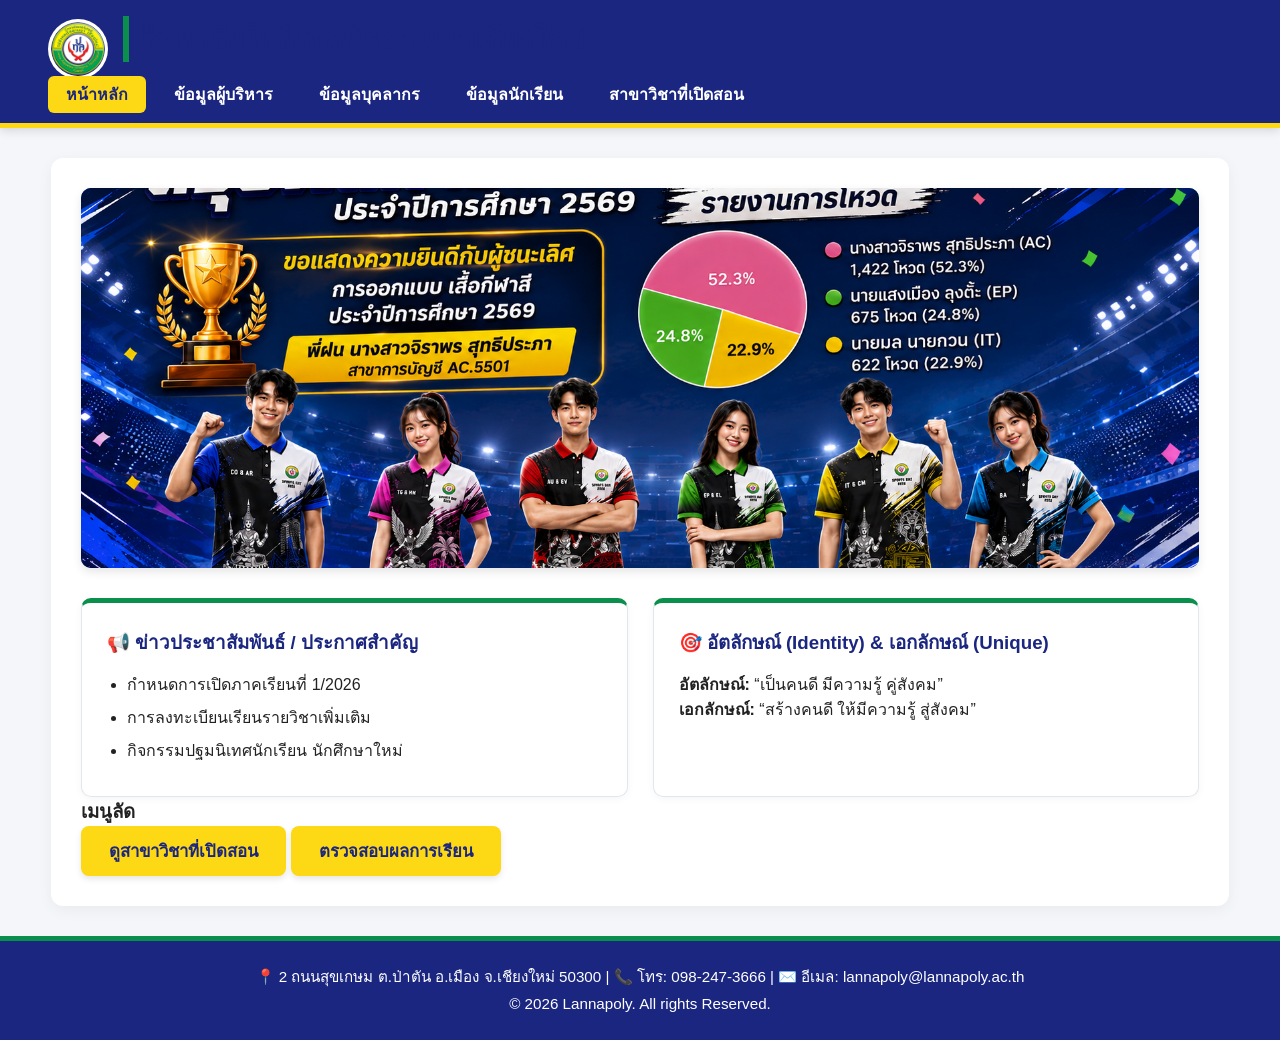
<file: index.html>
<!DOCTYPE html>
<html lang="th">
<head>
    <meta charset="UTF-8">
    <meta name="viewport" content="width=device-width, initial-scale=1.0">
    <title>หน้าหลัก - วิทยาลัยโปลิเทคนิคลานนาเชียงใหม่</title>
    <link rel="stylesheet" href="style.css">
</head>
<body>
    <header>
        <div class="logo-container">
            <img src="logo_lannapoly.png" alt="โลโก้สถานศึกษา" style="height: 60px; width: auto;">
            <h2>วิทยาลัยโปลิเทคนิคลานนาเชียงใหม่</h2>
        </div>
        <nav>
            <ul>
                <li><a href="index.html" class="active">หน้าหลัก</a></li>
                <li><a href="executive.html">ข้อมูลผู้บริหาร</a></li>
                <li><a href="staff.html">ข้อมูลบุคลากร</a></li>
                <li><a href="student.html">ข้อมูลนักเรียน</a></li>
                <li><a href="majors.html">สาขาวิชาที่เปิดสอน</a></li>
            </ul>
        </nav>
    </header>

    <div class="container">
        <!-- แบนเนอร์แสดงรูปภาพ - แก้ไขเครื่องหมายคำพูดปิดเรียบร้อยแล้ว -->
        <div class="banner">
            <img src="เสื้อ .png" alt="แบนเนอร์กิจกรรมวิทยาลัย">
        </div>

        <div class="grid-2">
            <section class="card">
                <h3>📢 ข่าวประชาสัมพันธ์ / ประกาศสำคัญ</h3>
                <ul>
                    <li>กำหนดการเปิดภาคเรียนที่ 1/2026</li>
                    <li>การลงทะเบียนเรียนรายวิชาเพิ่มเติม</li>
                    <li>กิจกรรมปฐมนิเทศนักเรียน นักศึกษาใหม่</li>
                </ul>
            </section>

            <section class="card">
                <h3>🎯 อัตลักษณ์ (Identity) & เอกลักษณ์ (Unique)</h3>
                <p><strong>อัตลักษณ์:</strong> “เป็นคนดี มีความรู้ คู่สังคม”</p>
                <p><strong>เอกลักษณ์:</strong> “สร้างคนดี ให้มีความรู้ สู่สังคม”</p>
            </section>
        </div>

        <div class="quick-links">
            <h3>เมนูลัด</h3>
            <a href="majors.html" class="btn">ดูสาขาวิชาที่เปิดสอน</a>
            <a href="student.html" class="btn">ตรวจสอบผลการเรียน</a>
        </div>
    </div>

    <footer>
        <p>📍 2 ถนนสุขเกษม ต.ป่าตัน อ.เมือง จ.เชียงใหม่ 50300 | 📞 โทร: 098-247-3666 | ✉️ อีเมล: lannapoly@lannapoly.ac.th</p>
        <p>© 2026 Lannapoly. All rights Reserved.</p>
    </footer>
</body>
</html>
</file>
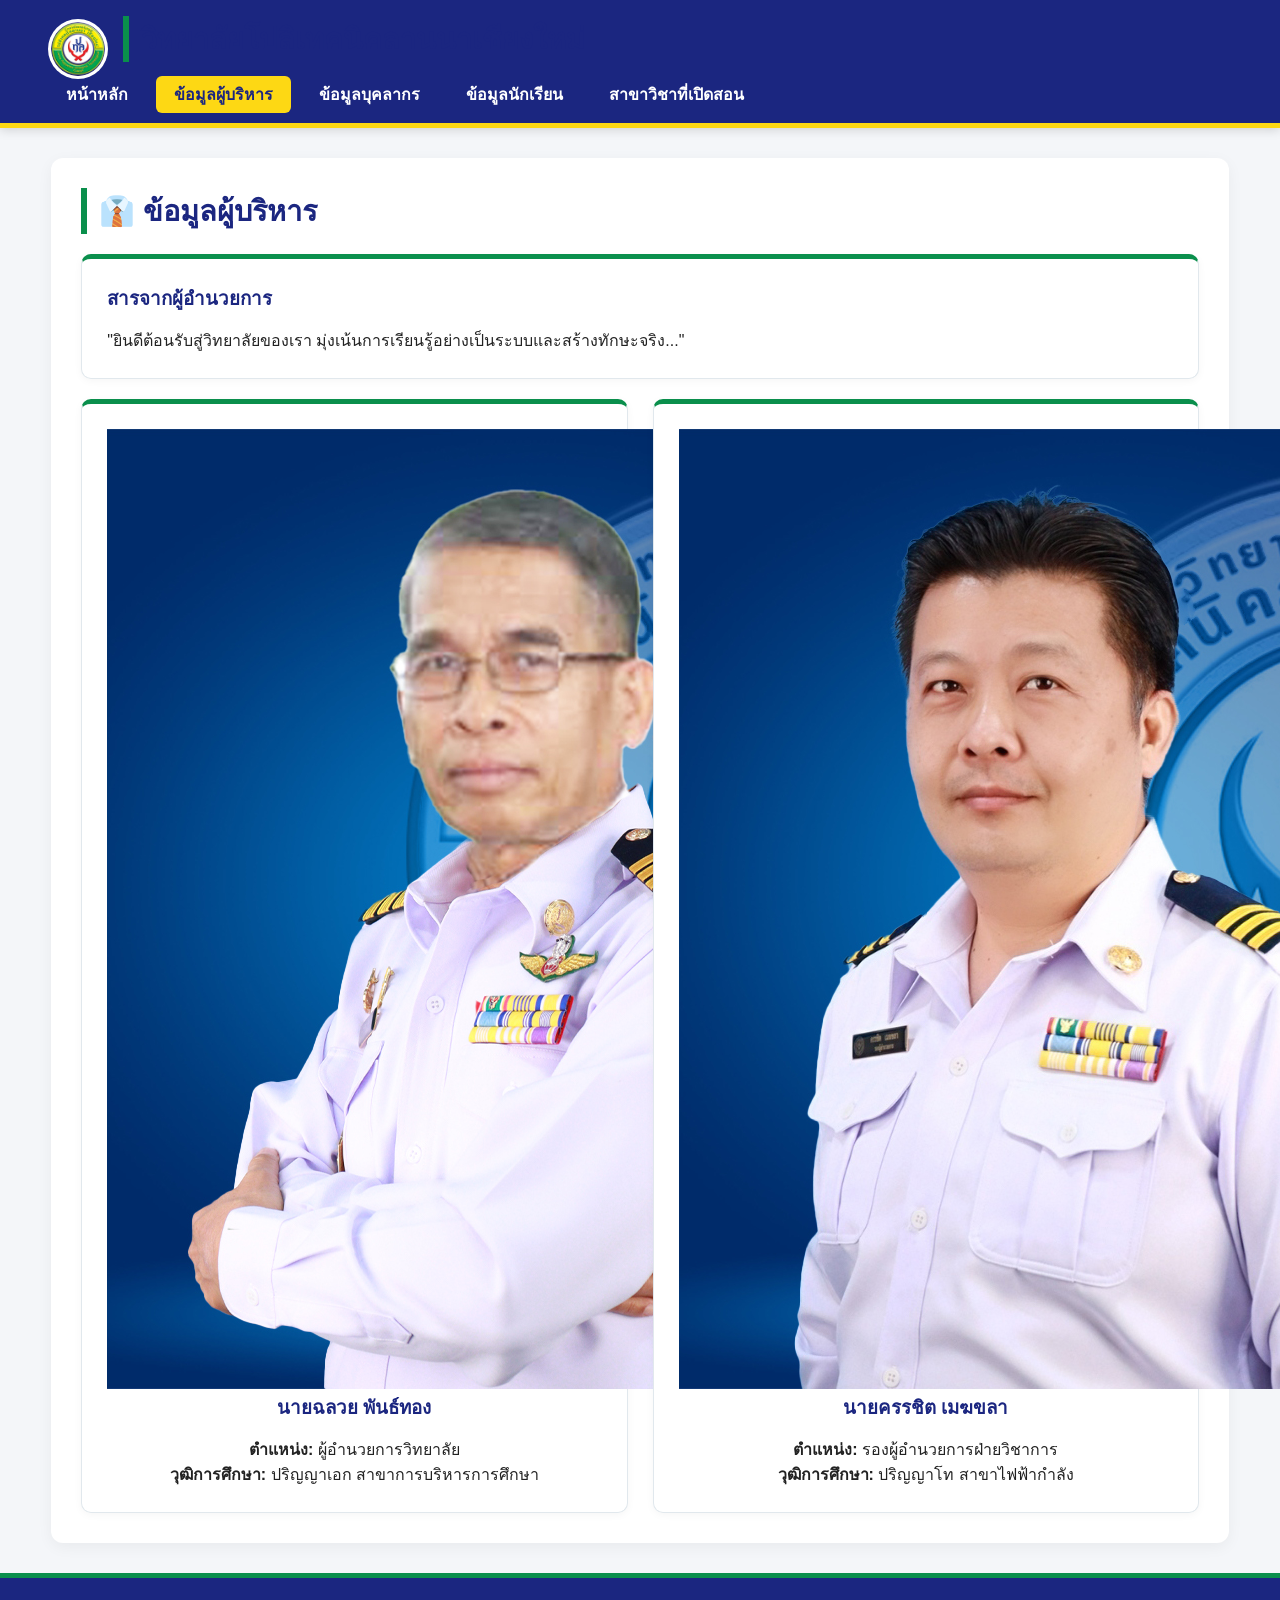
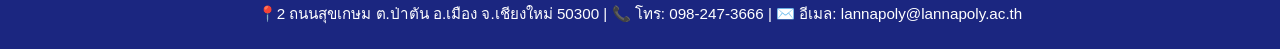
<file: executive.html>
<!DOCTYPE html>
<html lang="th">
<head>
    <meta charset="UTF-8">
    <meta name="viewport" content="width=device-width, initial-scale=1.0">
    <title>ข้อมูลผู้บริหาร</title>
    <link rel="stylesheet" href="style.css">
</head>
<body>
    <header>
        <div class="logo-container">
            <img src="logo_lannapoly.png" alt="โลโก้สถานศึกษา" style="height: 60px; width: auto;">
            <h2>วิทยาลัยโปลิเทคนิคลานนาเชียงใหม่</h2>
        </div>
        <nav>
            <ul>
                <li><a href="index.html">หน้าหลัก</a></li>
                <li><a href="executive.html" class="active">ข้อมูลผู้บริหาร</a></li>
                <li><a href="staff.html">ข้อมูลบุคลากร</a></li>
                <li><a href="student.html">ข้อมูลนักเรียน</a></li>
                <li><a href="majors.html">สาขาวิชาที่เปิดสอน</a></li>
            </ul>
        </nav>
    </header>

    <div class="container">
        <h2>👔 ข้อมูลผู้บริหาร</h2>
        
        <section class="card" style="margin-top:20px;">
            <h3>สารจากผู้อำนวยการ</h3>
            <p>"ยินดีต้อนรับสู่วิทยาลัยของเรา มุ่งเน้นการเรียนรู้อย่างเป็นระบบและสร้างทักษะจริง..."</p>
        </section>

        <div class="grid-2">
            <div class="card" style="text-align: center;">
                <img src="ผอ .jpg" alt="ผอ.">
                <h3>นายฉลวย พันธ์ทอง</h3>
                <p><strong>ตำแหน่ง:</strong> ผู้อำนวยการวิทยาลัย</p>
                <p><strong>วุฒิการศึกษา:</strong> ปริญญาเอก สาขาการบริหารการศึกษา</p>
            </div>
            <div class="card" style="text-align: center;">
                <img src="ปัญ .jpg" alt="รองผอ.">
                <h3>นายครรชิต เมฆขลา</h3>
                <p><strong>ตำแหน่ง:</strong> รองผู้อำนวยการฝ่ายวิชาการ</p>
                <p><strong>วุฒิการศึกษา:</strong> ปริญญาโท สาขาไฟฟ้ากำลัง</p>
            </div>
        </div>
    </div>

    <footer>
        <p>📍2 ถนนสุขเกษม ต.ป่าตัน อ.เมือง จ.เชียงใหม่ 50300 | 📞 โทร: 098-247-3666 | ✉️ อีเมล: lannapoly@lannapoly.ac.th </p>
    </footer>
</body>
</html>
</file>
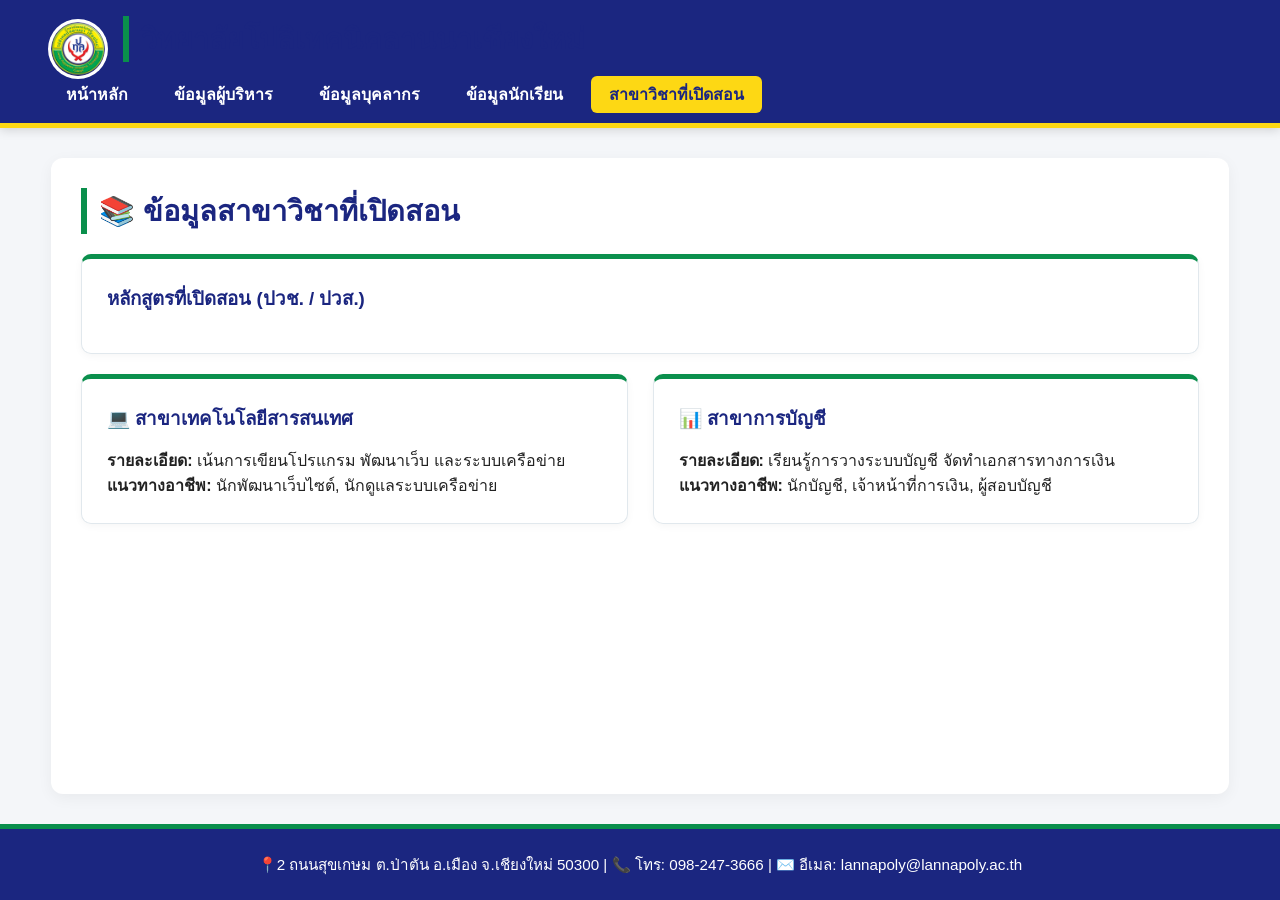
<file: majors.html>
<!DOCTYPE html>
<html lang="th">
<head>
    <meta charset="UTF-8">
    <meta name="viewport" content="width=device-width, initial-scale=1.0">
    <title>สาขาวิชาที่เปิดสอน</title>
    <link rel="stylesheet" href="style.css">
</head>
<body>
    <header>
        <div class="logo-container">
            <img src="logo_lannapoly.png" alt="โลโก้สถานศึกษา" style="height: 60px; width: auto;">
            <h2>วิทยาลัยโปลิเทคนิคลานนาเชียงใหม่</h2>
        </div>
        <nav>
            <ul>
                <li><a href="index.html">หน้าหลัก</a></li>
                <li><a href="executive.html">ข้อมูลผู้บริหาร</a></li>
                <li><a href="staff.html">ข้อมูลบุคลากร</a></li>
                <li><a href="student.html">ข้อมูลนักเรียน</a></li>
                <li><a href="majors.html" class="active">สาขาวิชาที่เปิดสอน</a></li>
            </ul>
        </nav>
    </header>

    <div class="container">
        <h2>📚 ข้อมูลสาขาวิชาที่เปิดสอน</h2>

        <div class="card" style="margin-top: 20px;">
            <h3>หลักสูตรที่เปิดสอน (ปวช. / ปวส.)</h3>
        </div>

        <div class="grid-2">
            <div class="card">
                <h3>💻 สาขาเทคโนโลยีสารสนเทศ</h3>
                <p><strong>รายละเอียด:</strong> เน้นการเขียนโปรแกรม พัฒนาเว็บ และระบบเครือข่าย</p>
                <p><strong>แนวทางอาชีพ:</strong> นักพัฒนาเว็บไซต์, นักดูแลระบบเครือข่าย</p>
            </div>
            <div class="card">
                <h3>📊 สาขาการบัญชี</h3>
                <p><strong>รายละเอียด:</strong> เรียนรู้การวางระบบบัญชี จัดทำเอกสารทางการเงิน</p>
                <p><strong>แนวทางอาชีพ:</strong> นักบัญชี, เจ้าหน้าที่การเงิน, ผู้สอบบัญชี</p>
            </div>
        </div>
    </div>

    <footer>
        <p>📍2 ถนนสุขเกษม ต.ป่าตัน อ.เมือง จ.เชียงใหม่ 50300 | 📞 โทร: 098-247-3666 | ✉️ อีเมล: lannapoly@lannapoly.ac.th</p>
    </footer>
</body>
</html>
</file>
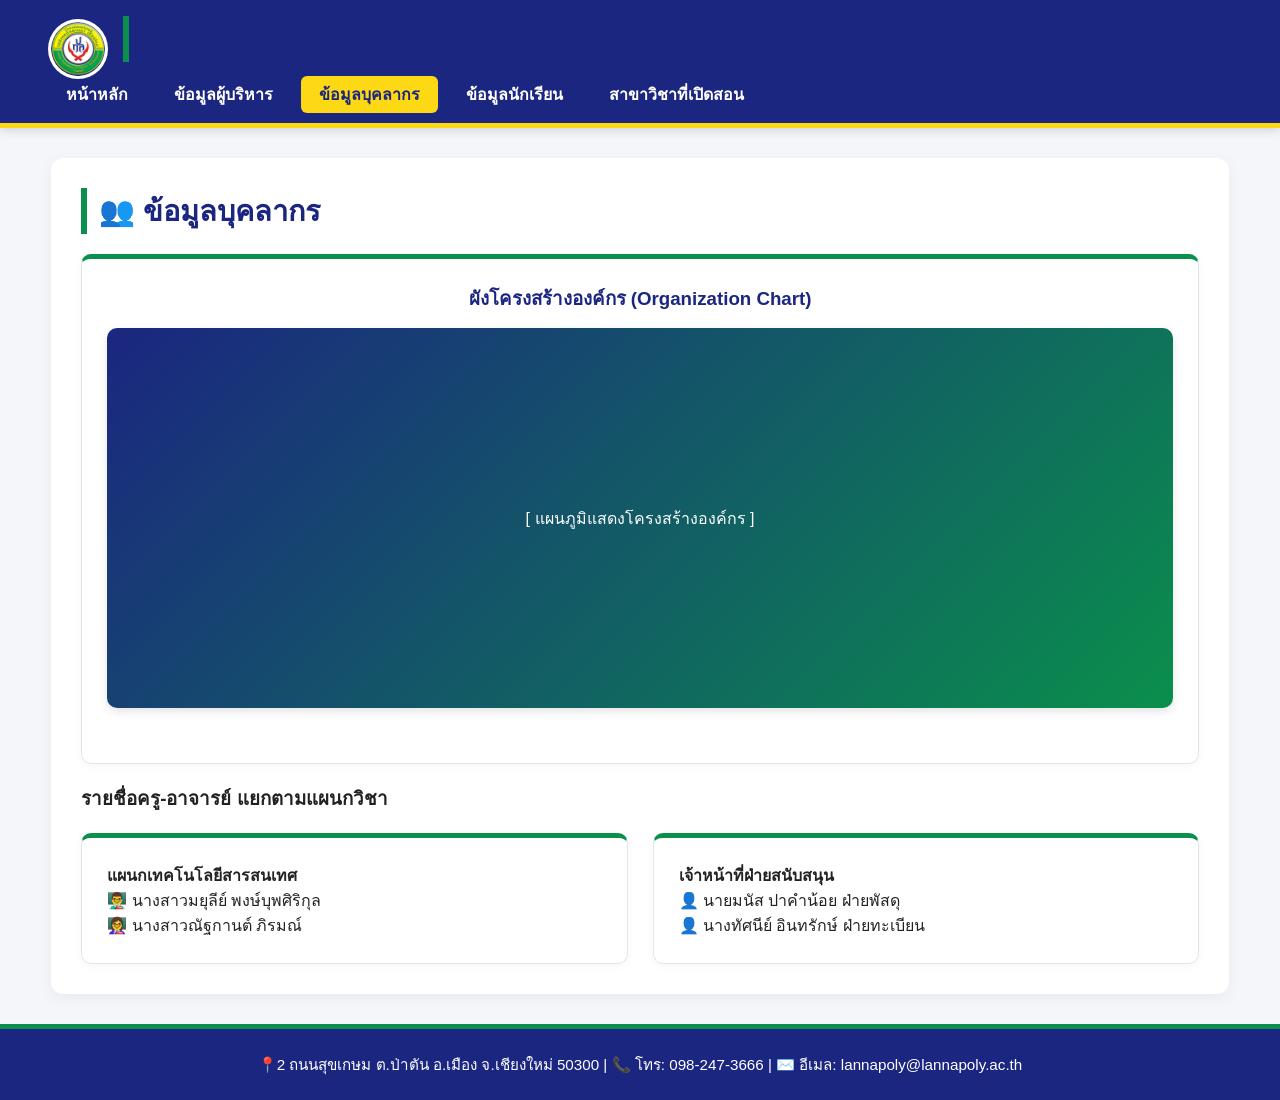
<file: staff.html>
<!DOCTYPE html>
<html lang="th">
<head>
    <meta charset="UTF-8">
    <meta name="viewport" content="width=device-width, initial-scale=1.0">
    <title>ข้อมูลบุคลากร</title>
    <link rel="stylesheet" href="style.css">
</head>
<body>
    <header>
        <div class="logo-container">
            <img src="logo_lannapoly.png" alt="โลโก้สถานศึกษา" style="height: 60px; width: auto;">
            <h2>วิทยาลัยโปลิเทคนิคลานนาเชียงใหม่</h2>
        </div>
        <nav>
            <ul>
                <li><a href="index.html">หน้าหลัก</a></li>
                <li><a href="executive.html">ข้อมูลผู้บริหาร</a></li>
                <li><a href="staff.html" class="active">ข้อมูลบุคลากร</a></li>
                <li><a href="student.html">ข้อมูลนักเรียน</a></li>
                <li><a href="majors.html">สาขาวิชาที่เปิดสอน</a></li>
            </ul>
        </nav>
    </header>

    <div class="container">
        <h2>👥 ข้อมูลบุคลากร</h2>

        <section class="card" style="margin-top:20px; text-align:center;">
            <h3>ผังโครงสร้างองค์กร (Organization Chart)</h3>
            <div class="banner">[ แผนภูมิแสดงโครงสร้างองค์กร ]</div>
        </section>

        <h3 style="margin-top:20px;">รายชื่อครู-อาจารย์ แยกตามแผนกวิชา</h3>
        <div class="grid-2">
            <div class="card">
                <h4>แผนกเทคโนโลยีสารสนเทศ</h4>
                <p>👨‍🏫 นางสาวมยุลีย์ พงษ์บุพศิริกุล </p>
                <p>👩‍🏫 นางสาวณัฐกานต์ ภิรมณ์ </p>
            </div>
            <div class="card">
                <h4>เจ้าหน้าที่ฝ่ายสนับสนุน</h4>
                <p>👤 นายมนัส ปาคำน้อย ฝ่ายพัสดุ</p>
                <p>👤 นางทัศนีย์ อินทรักษ์ ฝ่ายทะเบียน</p>
            </div>
        </div>
    </div>

    <footer>
        <p>📍2 ถนนสุขเกษม ต.ป่าตัน อ.เมือง จ.เชียงใหม่ 50300 | 📞 โทร: 098-247-3666 | ✉️ อีเมล: lannapoly@lannapoly.ac.th</p>
    </footer>
</body>
</html>
</file>
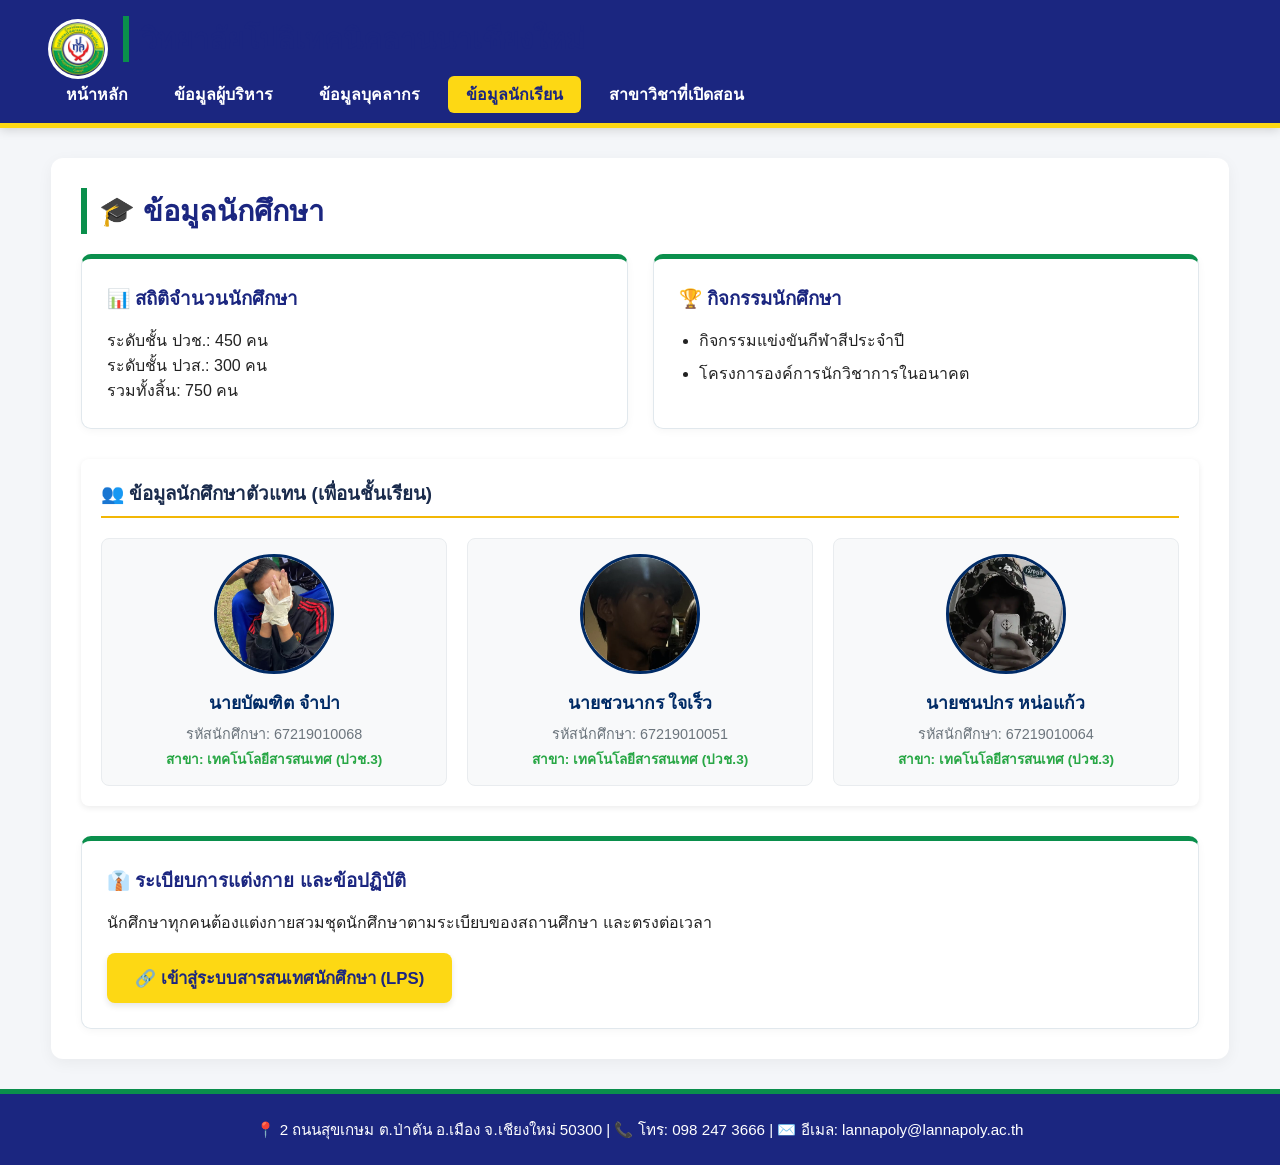
<file: student.html>
<!DOCTYPE html>
<html lang="th">
<head>
    <meta charset="UTF-8">
    <meta name="viewport" content="width=device-width, initial-scale=1.0">
    <title>ข้อมูลนักเรียน นักศึกษา</title>
    <link rel="stylesheet" href="style.css">
</head>
<body>
    <header>
        <div class="logo-container">
            <img src="logo_lannapoly.png" alt="โลโก้สถานศึกษา" style="height: 60px; width: auto;">
            <h2>วิทยาลัยโปลิเทคนิคลานนาเชียงใหม่</h2>
        </div>
        <nav>
            <ul>
                <li><a href="index.html">หน้าหลัก</a></li>
                <li><a href="executive.html">ข้อมูลผู้บริหาร</a></li>
                <li><a href="staff.html">ข้อมูลบุคลากร</a></li>
                <li><a href="student.html" class="active">ข้อมูลนักเรียน</a></li>
                <li><a href="majors.html">สาขาวิชาที่เปิดสอน</a></li>
            </ul>
        </nav>
    </header>

    <div class="container">
        <h2>🎓 ข้อมูลนักศึกษา</h2>

        <div class="grid-2">
            <div class="card">
                <h3>📊 สถิติจำนวนนักศึกษา</h3>
                <p>ระดับชั้น ปวช.: 450 คน</p>
                <p>ระดับชั้น ปวส.: 300 คน</p>
                <p>รวมทั้งสิ้น: 750 คน</p>
            </div>

            <div class="card">
                <h3>🏆 กิจกรรมนักศึกษา</h3>
                <ul>
                    <li>กิจกรรมแข่งขันกีฬาสีประจำปี</li>
                    <li>โครงการองค์การนักวิชาการในอนาคต</li>
                </ul>
            </div>
        </div>

        <!-- ================= ส่วนรูปภาพเพื่อน 3 คน (ที่เพิ่มเข้ามา) ================= -->
        <section class="friends-section" style="margin-top: 30px;">
            <h3>👥 ข้อมูลนักศึกษาตัวแทน (เพื่อนชั้นเรียน)</h3>
            <div class="friends-grid">
                
                <!-- เพื่อนคนี่ 1 -->
                <div class="friend-card">
                    <div class="avatar-box">
                        <img src="1.png" alt="รูปเพื่อนคนที่ 1">
                    </div>
                    <h4>นายบัฒฑิต จำปา</h4>
                    <p class="student-id">รหัสนักศึกษา: 67219010068</p>
                    <p class="student-major">สาขา: เทคโนโลยีสารสนเทศ (ปวช.3)</p>
                </div>

                <!-- เพื่อนคนที่ 2 -->
                <div class="friend-card">
                    <div class="avatar-box">
                        <img src="2.png" alt="รูปเพื่อนคนที่ 2">
                    </div>
                    <h4>นายชวนากร ใจเร็ว</h4>
                    <p class="student-id">รหัสนักศึกษา: 67219010051</p>
                    <p class="student-major">สาขา: เทคโนโลยีสารสนเทศ (ปวช.3)</p>
                </div>

                <!-- เพื่อนคนที่ 3 -->
                <div class="friend-card">
                    <div class="avatar-box">
                        <img src="3.png" alt="รูปเพื่อนคนที่ 3">
                    </div>
                    <h4>นายชนปกร หน่อแก้ว</h4>
                    <p class="student-id">รหัสนักศึกษา: 67219010064</p>
                    <p class="student-major">สาขา: เทคโนโลยีสารสนเทศ (ปวช.3)</p>
                </div>

            </div>
        </section>
        <!-- ========================================================== -->

        <section class="card" style="margin-top: 30px;">
            <h3>👔 ระเบียบการแต่งกาย และข้อปฏิบัติ</h3>
            <p>นักศึกษาทุกคนต้องแต่งกายสวมชุดนักศึกษาตามระเบียบของสถานศึกษา และตรงต่อเวลา</p>
            <br>
            <a href="https://app.lannapoly.ac.th/LPS/_Application/Login/#/" target="_blank" class="btn">🔗 เข้าสู่ระบบสารสนเทศนักศึกษา (LPS)</a>
        </section>
    </div>

    <footer>
        <p>📍 2 ถนนสุขเกษม ต.ป่าตัน อ.เมือง จ.เชียงใหม่ 50300 | 📞 โทร: 098 247 3666 | ✉️ อีเมล: lannapoly@lannapoly.ac.th</p>
    </footer>
</body>
</html>
</file>
<file: style.css>
:root {
    --primary-blue: #1b2680;      /* น้ำเงินเข้ม */
    --accent-yellow: #fdd814;    /* เหลืองทอง */
    --accent-green: #0a8f4c;     /* เขียวสด */
    --highlight-red: #d31f26;    /* แดง */
    --bg-light: #f4f6f9;         /* พื้นหลัง */
    --text-dark: #222222;
}

* {
    box-sizing: border-box;
    margin: 0;
    padding: 0;
    font-family: 'Sarabun', Arial, sans-serif;
}

/* ดึงให้ Footer ติดขอบล่างสุดเสมอ */
html, body {
    height: 100%;
}

body {
    display: flex;
    flex-direction: column;
    min-height: 100vh;
    background-color: var(--bg-light);
    color: var(--text-dark);
}

/* Header กว้างเต็มหน้าจอ */
header {
    background-color: var(--primary-blue);
    color: white;
    padding: 1rem 3rem;
    display: flex;
    justify-content: space-between;
    align-items: center;
    flex-wrap: wrap;
    border-bottom: 5px solid var(--accent-yellow);
    box-shadow: 0 2px 10px rgba(0,0,0,0.15);
}

.logo-container {
    display: flex;
    align-items: center;
    gap: 15px;
}

.logo-container img {
    height: 55px;
    background: white;
    padding: 3px;
    border-radius: 50%;
}

nav ul {
    display: flex;
    list-style: none;
    gap: 10px;
}

nav a {
    color: white;
    text-decoration: none;
    padding: 10px 18px;
    border-radius: 6px;
    font-weight: bold;
    transition: all 0.3s ease;
}

nav a:hover, nav a.active {
    background-color: var(--accent-yellow);
    color: var(--primary-blue);
}

/* Container ขยายให้เต็มตา (92% ของหน้าจอ) */
.container {
    flex: 1;
    width: 92%;
    max-width: 1400px;
    margin: 30px auto;
    padding: 30px;
    background: white;
    border-radius: 12px;
    box-shadow: 0 4px 15px rgba(0,0,0,0.05);
}

h2 {
    color: var(--primary-blue);
    margin-bottom: 20px;
    border-left: 6px solid var(--accent-green);
    padding-left: 12px;
    font-size: 1.8rem;
}

/* Banner ปรับความสูงและรูปภาพให้อยู่ในกรอบสวยงาม */
.banner {
    width: 100%;
    height: 380px;
    background: linear-gradient(135deg, var(--primary-blue), var(--accent-green));
    color: white;
    display: flex;
    align-items: center;
    justify-content: center;
    margin-bottom: 30px;
    border-radius: 10px;
    overflow: hidden;
    box-shadow: 0 4px 10px rgba(0,0,0,0.1);
}

.banner img {
    width: 100%;
    height: 100%;
    object-fit: cover;
}

.grid-2 {
    display: grid;
    grid-template-columns: repeat(auto-fit, minmax(400px, 1fr));
    gap: 25px;
    margin-top: 20px;
}

.card {
    border: 1px solid #e1e8ed;
    border-top: 5px solid var(--accent-green);
    padding: 25px;
    border-radius: 10px;
    background: #ffffff;
    box-shadow: 0 2px 8px rgba(0,0,0,0.04);
}

.card h3 {
    margin-bottom: 15px;
    color: var(--primary-blue);
}

.card ul {
    padding-left: 20px;
}

.card li {
    margin-bottom: 8px;
}

/* ปุ่มกดสไตล์ modern */
.btn-group {
    margin-top: 35px;
    text-align: center;
    display: flex;
    justify-content: center;
    gap: 15px;
}

.btn {
    display: inline-block;
    padding: 12px 28px;
    background-color: var(--accent-yellow);
    color: var(--primary-blue);
    text-decoration: none;
    font-weight: bold;
    font-size: 1.05rem;
    border-radius: 8px;
    transition: all 0.3s ease;
    box-shadow: 0 3px 6px rgba(0,0,0,0.1);
}

.btn:hover {
    background-color: #e5c30f;
    transform: translateY(-2px);
}

/* Footer ติดขอบล่าง สวยงาม */
footer {
    background-color: var(--primary-blue);
    color: white;
    text-align: center;
    padding: 22px;
    margin-top: auto;
    border-top: 5px solid var(--accent-green);
}

footer p {
    font-size: 0.95rem;
    line-height: 1.8;
}

/* ================= CSS สำหรับการ์ดเพื่อน 3 คน ================= */
.friends-section {
    background-color: #ffffff;
    padding: 20px;
    border-radius: 8px;
    box-shadow: 0 2px 6px rgba(0,0,0,0.08);
}

.friends-section h3 {
    margin-bottom: 20px;
    color: #1a2b4c;
    border-bottom: 2px solid #f2b705;
    padding-bottom: 8px;
}

.friends-grid {
    display: grid;
    grid-template-columns: repeat(auto-fit, minmax(220px, 1fr));
    gap: 20px;
}

.friend-card {
    background: #f8f9fa;
    border: 1px solid #e9ecef;
    border-radius: 8px;
    padding: 15px;
    text-align: center;
    transition: transform 0.2s, box-shadow 0.2s;
}

.friend-card:hover {
    transform: translateY(-5px);
    box-shadow: 0 4px 12px rgba(0,0,0,0.12);
}

.avatar-box {
    width: 120px;
    height: 120px;
    margin: 0 auto 15px auto;
    border-radius: 50%;
    overflow: hidden;
    border: 3px solid #002b66;
}

.avatar-box img {
    width: 100%;
    height: 100%;
    object-fit: cover;
}

.friend-card h4 {
    margin: 5px 0;
    color: #002b66;
    font-size: 1.1rem;
}

.friend-card .student-id {
    font-size: 0.9rem;
    color: #6c757d;
    margin-bottom: 3px;
}

.friend-card .student-major {
    font-size: 0.85rem;
    color: #28a745;
    font-weight: bold;
}
</file>
